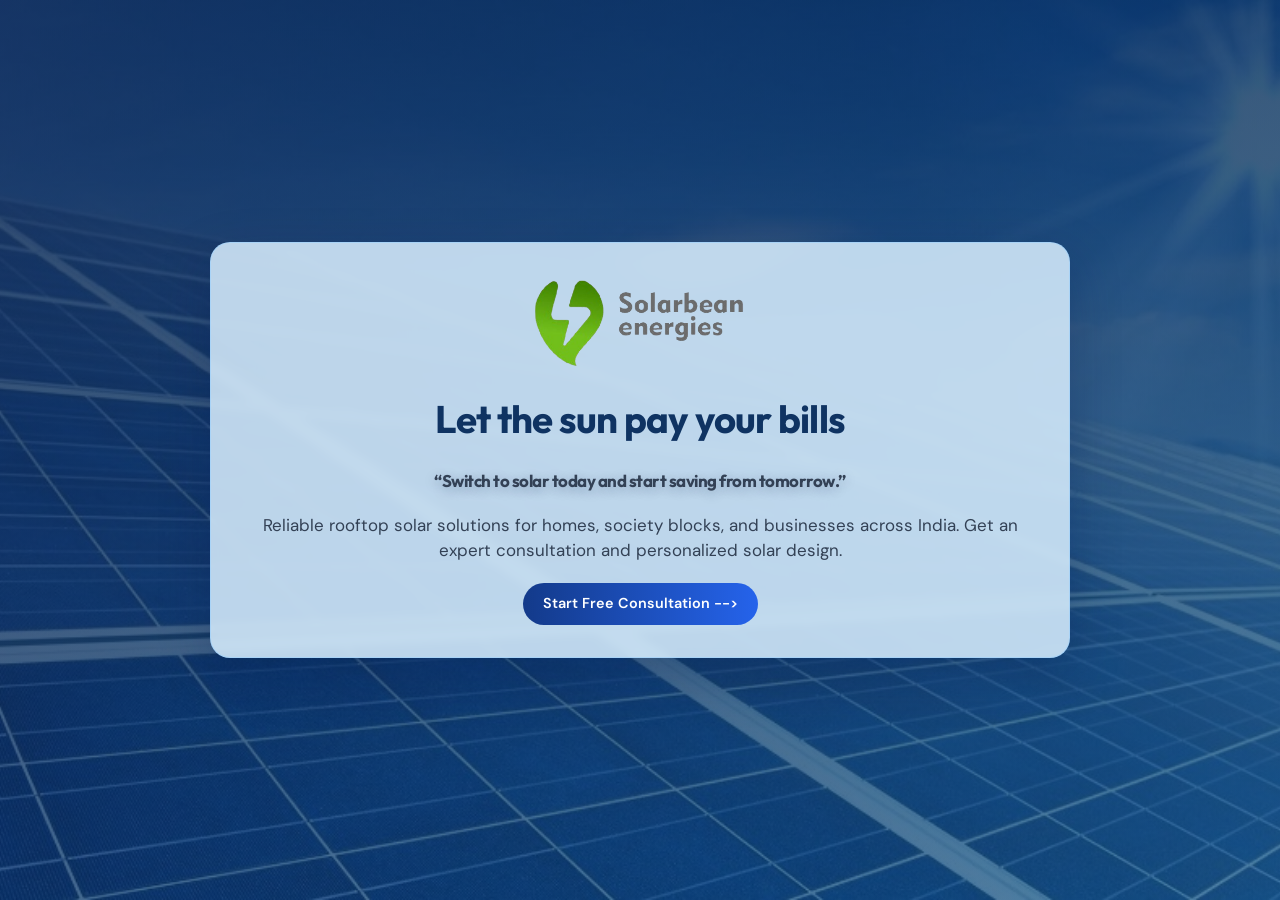
<file: splash.html>
<!DOCTYPE html>
<html lang="en">
<head>
  <meta charset="UTF-8" />
  <meta name="viewport" content="width=device-width, initial-scale=1.0" />
  <title>Solarbean Energies | Welcome</title>
  <link rel="stylesheet" href="styles.css" />
  <style>
    body, html { margin:0; padding:0; height:100%; }
    .splash-page {
      position: relative;
      min-height: 100vh;
      display: grid;
      place-items: center;
      overflow: hidden;
      text-align: center;
      background: linear-gradient(135deg, rgba(14,30,82,0.64), rgba(3,105,161,0.5)), url('solar1.jpg') center / cover no-repeat;
    }
    .splash-page::before {
      content: '';
      position: absolute;
      inset: 0;
      background: linear-gradient(180deg, rgba(6,37,76,0.56), rgba(8,52,100,0.4));
      z-index: 0;
    }
    .splash-content {
      position: relative;
      z-index: 1;
      width: min(860px, 90%);
      padding: 2.25rem 2.25rem 2rem;
      background: rgba(217, 239, 255, 0.86);
      border-radius: 20px;
      border: 1px solid rgba(167, 211, 249, 0.9);
      box-shadow: 0 18px 50px rgba(2, 23, 75, 0.25);
      backdrop-filter: blur(4px);
    }
    .splash-content h1 {
      margin:0 0 0.85rem;
      font-family: var(--font-head);
      color: #0f3362;
      font-size: clamp(1.8rem, 3vw, 2.55rem);
      letter-spacing: -0.02em;
    }
    .splash-content p {
      color: #334155;
      margin-bottom: 1.2rem;
      font-size: 1.06rem;
      line-height: 1.5;
    }
    .splash-quote {
      margin: 1.1rem 0 1.35rem;
      font-size: min(2rem, 6vw);
      font-weight: 700;
      color: #0f3f81;
      text-shadow: 0 3px 12px rgba(17, 35, 75, 0.28);
    }
    .splash-content .btn { margin: 0 0.35rem; }
    .auth-modal-backdrop { position: fixed; inset:0; background: rgba(0,0,0,0.35); display:none; align-items:center; justify-content:center; z-index:1200; }
    .auth-modal-backdrop.active { display:flex; }
    .auth-modal { width:min(420px,92%); background: linear-gradient(180deg, #eff6ff, #ffffff); border-radius:14px; box-shadow: 0 15px 40px rgba(8,35,96,0.35); padding:1.4rem; position:relative; border: 1px solid rgba(37,99,235,0.4); }
    .auth-modal h2 { margin: 0 0 0.4rem; color: #0e3f88; font-size: 1.28rem; }
    .auth-modal p { margin:0 0 1rem; color:#334155; line-height:1.5; }
    .auth-modal a { display:inline-block; margin:0.3rem 0.3rem; padding:0.52rem 1rem; border-radius:999px; text-decoration:none; font-weight:700; letter-spacing:0.01em; }
    .auth-modal a.btn-primary { background: linear-gradient(90deg,#0f3ed7,#2563eb); color:#fff; border: none; }
    .auth-modal a.btn-outline { border:2px solid #0f3ed7; color:#0f3ed7; background: rgba(234,242,255,0.9); }
    .auth-modal a.btn-outline:hover { background: rgba(212,233,253,0.95); }
    .auth-modal .close-btn { position:absolute; top:0.45rem; right:0.55rem; border:none; background:transparent; font-size:1.25rem; color:#475569; cursor:pointer; }
  </style>
</head>
<body class="splash-page">
  <div class="splash-content">
    <img src="logo.jpeg" alt="Solarbean Energies" style="max-height:88px;margin-bottom:0.9rem;" />
    <h1>Let the sun pay your bills</h1>
    <p class="splash-quote">“Switch to solar today and start saving from tomorrow.”</p>
    <p>Reliable rooftop solar solutions for homes, society blocks, and businesses across India. Get an expert consultation and personalized solar design.</p>
    <a href="index.html" class="btn btn-primary">Start Free Consultation --></a>
  </div>

  <script>
    document.addEventListener('DOMContentLoaded', function() {
      var redirectBtn = document.querySelector('.splash-content .btn-primary');
      if (redirectBtn) {
        redirectBtn.addEventListener('click', function(e) {
          e.preventDefault();
          window.location.href = 'index.html?type=residential';
        });
      }
    });
  </script>
</body>
</html>
</file>
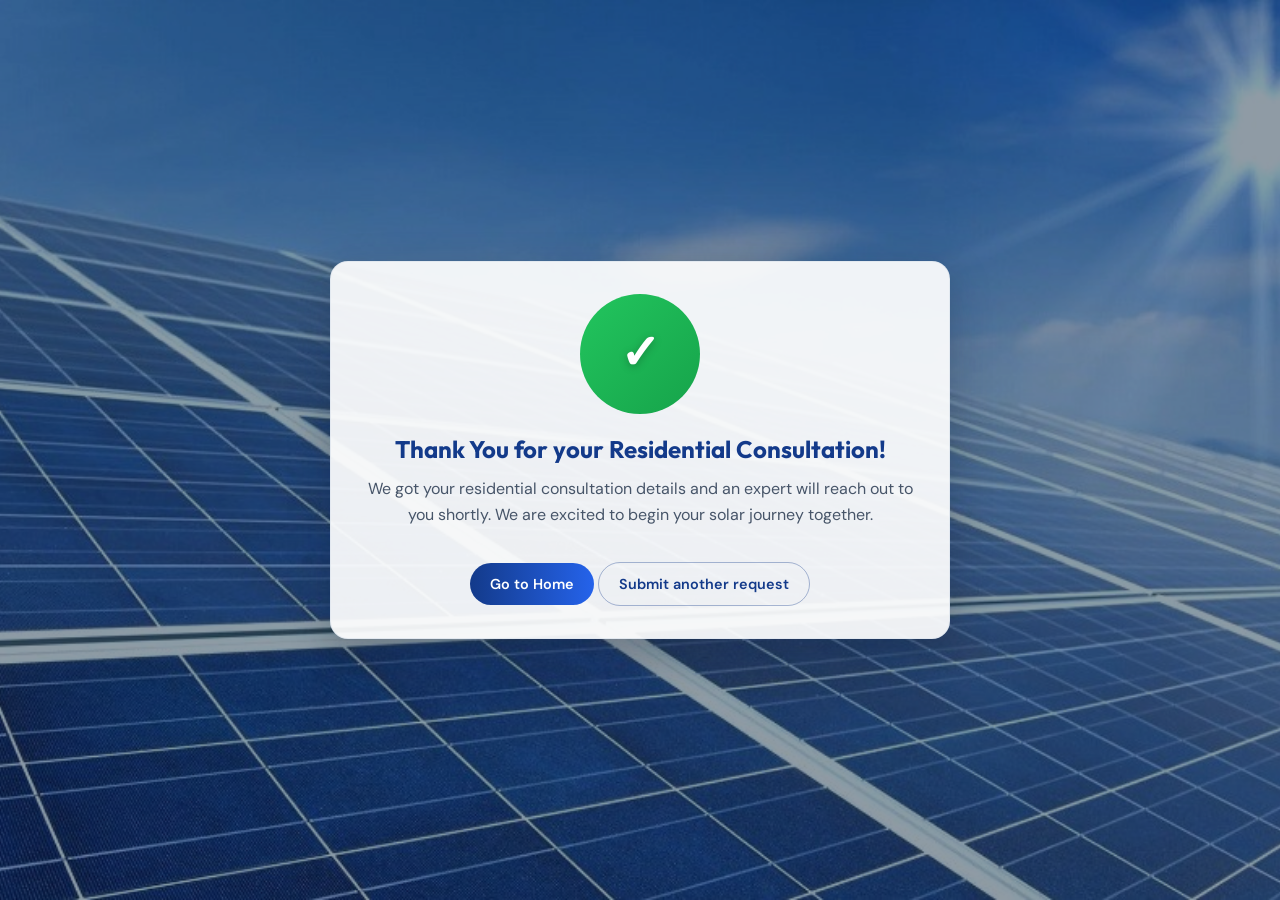
<file: thankyou.html>
<!DOCTYPE html>
<html lang="en">
<head>
  <meta charset="UTF-8" />
  <meta name="viewport" content="width=device-width, initial-scale=1.0" />
  <title>Thank You | Solarbean Energies</title>
  <link rel="stylesheet" href="styles.css" />
  <style>
    .thankyou-page {
      min-height: 100vh;
      display: flex;
      flex-direction: column;
      align-items: center;
      justify-content: center;
      text-align: center;
      padding: 2rem;
      background: url('solar1.jpg') center/cover fixed no-repeat;
      position: relative;
    }
    .thankyou-page::before {
      content: '';
      position: absolute;
      inset: 0;
      background: rgba(8, 34, 57, 0.45);
      z-index: 0;
    }
    .thankyou-card {
      position: relative;
      z-index: 1;
      max-width: 620px;
      border-radius: var(--radius-lg);
      background: rgba(255, 255, 255, 0.92);
      padding: 2rem;
      border: 1px solid rgba(226, 232, 240, 0.9);
      box-shadow: 0 14px 40px rgba(15, 23, 42, 0.25);
    }
    .thankyou-animation {
      width: 120px;
      height: 120px;
      margin: 0 auto 1rem;
      border-radius: 50%;
      background: linear-gradient(135deg, #22c55e, #16a34a);
      display: flex;
      align-items: center;
      justify-content: center;
      animation: heartbeat 1.2s infinite alternate;
      box-shadow: 0 0 0 rgba(34, 197, 94, 0.5);
    }
    .thankyou-animation::after {
      content: '✓';
      font-size: 3rem;
      color: #fff;
      font-weight: 700;
      text-shadow: 0 2px 8px rgba(0,0,0,0.25);
    }
    @keyframes heartbeat {
      from { transform: scale(1); box-shadow: 0 0 0 rgba(34, 197, 94, 0.6); }
      to { transform: scale(1.12); box-shadow: 0 0 24px rgba(34, 197, 94, 0.35); }
    }
    .thankyou-title {
      margin: 1rem 0 0.5rem;
      font-family: var(--font-head);
      color: var(--primary);
      font-size: 1.5rem;
    }
    .thankyou-message {
      color: var(--text-muted);
      margin-bottom: 1.25rem;
      font-size: 1rem;
    }
  </style>
</head>
<body class="thankyou-page">
  <div class="thankyou-card">
    <div class="thankyou-animation"></div>
    <h1 class="thankyou-title">Thank You for the details!</h1>
    <p class="thankyou-message">We got your details and an expert will reach out to you shortly. We are excited to begin your solar journey together.</p>
    <a href="index.html" class="btn btn-primary" style="margin-top: 1rem;">Go to Home</a>
    <a href="index.html#consultation" class="btn btn-outline" style="margin-top: 0.75rem; display: inline-block;">Submit another request</a>
  </div>

  <script>
    document.addEventListener('DOMContentLoaded', function () {
      var params = new URLSearchParams(window.location.search);
      var type = params.get('type');
      var typeLabelMap = {
        residential: 'Residential Consultation',
        housing: 'Housing Society Consultation',
        commercial: 'Commercial Consultation'
      };
      if (!type || !typeLabelMap[type]) {
        type = 'residential';
      }

      var heading = document.querySelector('.thankyou-title');
      var message = document.querySelector('.thankyou-message');
      if (heading) {
        heading.textContent = 'Thank You for your ' + typeLabelMap[type] + '!';
      }
      if (message) {
        message.textContent = 'We got your ' + typeLabelMap[type].toLowerCase() + ' details and an expert will reach out to you shortly. We are excited to begin your solar journey together.';
      }

      // Optional: keep type as ref in the return link
      var repeatLink = document.querySelector('.btn.btn-outline');
      if (repeatLink) {
        repeatLink.href = 'index.html#consultation';
      }
    });
  </script>
</body>
</html>
</file>
<file: styles.css>
/* Solarbean Energies – Clean blue UI (SolarSquare-like layout, original branding) */
@import url('https://fonts.googleapis.com/css2?family=Outfit:wght@400;500;600;700&family=DM+Sans:ital,wght@0,400;0,500;0,600;0,700;1,400&display=swap');

:root {
  --primary: #133a8a;
  --primary-hover: #0f2f72;
  --accent: #16a34a;
  --accent-light: #22c55e;
  --tab-active: #e7efff;
  --tab-bg: #f2f6ff;
  --text: #0f172a;
  --text-muted: #475569;
  --border: #e2e8f0;
  --surface: #ffffff;
  --bg-page: #f8fafc;
  --shadow: 0 2px 10px rgba(2, 8, 23, 0.06);
  --shadow-lg: 0 16px 40px rgba(2, 8, 23, 0.12);
  --radius: 14px;
  --radius-lg: 18px;
  --font-head: 'Outfit', sans-serif;
  --font-body: 'DM Sans', sans-serif;
}

* {
  box-sizing: border-box;
  margin: 0;
  padding: 0;
}

body {
  font-family: var(--font-body);
  color: var(--text);
  background: var(--bg-page);
  line-height: 1.6;
  min-height: 100vh;
}

/* Splash screen */
.splash {
  position: fixed;
  inset: 0;
  z-index: 500;
  display: flex;
  align-items: center;
  justify-content: center;
  overflow: hidden;
  background: radial-gradient(circle at top right, rgba(255,255,255,0.25), rgba(0,0,0,0.72));
  color: #f9fafb;
}

.splash-inner {
  position: relative;
  z-index: 2;
  text-align: center;
  padding: 2rem;
}

.splash-logo {
  height: 120px;
  width: auto;
  margin: 0 auto 1rem;
  display: block;
}

.splash-quote {
  font-family: var(--font-head);
  font-size: clamp(2.2rem, 5vw, 3.25rem);
  font-weight: 700;
  letter-spacing: -0.03em;
  margin-bottom: 0.75rem;
}

.splash-quote span {
  color: #facc15;
}

.splash-sub {
  max-width: 520px;
  margin: 0 auto 1.75rem;
  color: #e5e7eb;
  font-size: 1.08rem;
}

.splash-cta {
  padding-inline: 1.8rem;
  padding-block: 0.85rem;
  border-radius: 999px;
  font-size: 0.95rem;
  box-shadow: var(--shadow-lg);
}

.splash-bg {
  position: absolute;
  inset: 0;
  z-index: 1;
  overflow: hidden;
}

.splash-slide {
  position: absolute;
  inset: -10%;
  background-position: center;
  background-size: cover;
  opacity: 1;
  animation: splashZoom 6s linear infinite;
}

.splash-slide--1 {
  background-image: url("solar1.jpg");
}

@keyframes splashZoom {
  0% { transform: scale(1.05); }
  100% { transform: scale(1.14); }
}

.splash.splash-hidden {
  opacity: 0;
  pointer-events: none;
  transition: opacity 0.5s ease;
}

/* Header – transparent over hero on home, solid elsewhere */
.site-header {
  display: flex;
  align-items: center;
  justify-content: space-between;
  padding: 0.875rem 2rem;
  background: var(--surface);
  border-bottom: 1px solid var(--border);
  position: sticky;
  top: 0;
  z-index: 100;
  box-shadow: 0 1px 0 rgba(15, 23, 42, 0.08);
}

.site-header .header-logo {
  height: 56px;
  width: auto;
  display: block;
}

.logo-link {
  display: inline-flex;
  align-items: center;
}

.nav-menu {
  display: flex;
  align-items: center;
  gap: 1.75rem;
  list-style: none;
}

.nav-menu a {
  color: var(--text);
  text-decoration: none;
  font-weight: 500;
  font-size: 0.95rem;
  font-family: var(--font-body);
}

.nav-menu a:hover {
  color: var(--primary);
}

/* Shared nav link style for buttons/anchors */
.nav-link {
  color: var(--text);
  text-decoration: none;
  font-weight: 500;
  font-size: 0.95rem;
  font-family: var(--font-body);
}

.nav-link:hover {
  color: var(--primary);
}

.header-actions {
  display: flex;
  align-items: center;
  gap: 0.75rem;
}

.logout-btn {
  border-radius: 999px;
  border: 1px solid #0f3f84;
  background: #ffffff;
  color: #0f3f84;
  font-weight: 600;
  padding: 0.55rem 0.9rem;
  transition: background 0.2s ease, transform 0.15s ease;
  cursor: pointer;
}

.logout-btn:hover {
  background: #e7f0ff;
  transform: translateY(-1px);
}

.message-box {
  padding: 0.7rem 0.85rem;
  border-radius: 10px;
  border: 1px solid transparent;
  font-weight: 500;
  margin-bottom: 1rem;
  display: block;
  min-height: 2.1rem;
}

.message-success {
  color: #065f46;
  background: #d1fae5;
  border-color: #10b981;
}

.message-error {
  color: #991b1b;
  background: #fee2e2;
  border-color: #fca5a5;
}

/* Nav dropdowns */
.nav-item {
  position: relative;
}

.nav-item-dropdown > .nav-dropdown-toggle {
  background: transparent;
  border: none;
  cursor: pointer;
  padding: 0;
}

.nav-dropdown {
  position: absolute;
  top: 140%;
  left: 0;
  min-width: 200px;
  background: var(--surface);
  border-radius: 12px;
  box-shadow: var(--shadow-lg);
  border: 1px solid var(--border);
  padding: 0.5rem 0;
  display: none;
  z-index: 200;
}

.nav-dropdown li {
  list-style: none;
}

.nav-dropdown a {
  display: block;
  padding: 0.5rem 0.9rem;
  font-size: 0.9rem;
  color: var(--text-muted);
}

.nav-dropdown a:hover {
  background: var(--tab-bg);
  color: var(--primary);
}

.nav-item-dropdown:hover .nav-dropdown,
.nav-item-dropdown.nav-open .nav-dropdown {
  display: block;
}

/* Disable navbar clicks except auth */
.nav-disabled {
  pointer-events: none;
  opacity: 0.65;
}

.btn {
  display: inline-flex;
  align-items: center;
  justify-content: center;
  gap: 0.5rem;
  padding: 0.6rem 1.25rem;
  font-size: 0.9rem;
  font-weight: 600;
  border-radius: 999px;
  border: none;
  cursor: pointer;
  text-decoration: none;
  font-family: var(--font-body);
  transition: background 0.2s, color 0.2s, transform 0.15s;
}

.btn-outline {
  background: transparent;
  color: var(--primary);
  border: 1.5px solid rgba(19, 58, 138, 0.35);
}

.btn-outline:hover {
  background: var(--tab-active);
  color: var(--primary);
}

.btn-primary {
  background: linear-gradient(90deg, var(--primary), #2563eb);
  color: var(--surface);
}

.btn-primary:hover {
  background: linear-gradient(90deg, var(--primary-hover), #1d4ed8);
  color: var(--surface);
}

.solution-card img,
.solution-card .solution-image {
  width: 100%;
  height: 160px;
  object-fit: cover;
  border-radius: 12px;
  margin-bottom: 0.85rem;
}

.click-card {
  cursor: pointer;
  transition: transform 0.25s ease, box-shadow 0.25s ease;
}

.click-card:hover {
  transform: translateY(-4px);
  box-shadow: 0 16px 30px rgba(15, 23, 42, 0.2);
}

.about-us {
  background: rgba(3, 30, 63, 0.7);
  backdrop-filter: blur(8px);
  color: #fefefe;
}

.about-us h2,
.about-us p,
.about-us .contact-grid strong,
.about-us .contact-grid p,
.about-us .contact-grid a {
  color: #fff;
}

.about-us .contact-grid div {
  background: rgba(255,255,255,0.08);
  border: 1px solid rgba(255,255,255,0.25);
}

/* Hero – own copy and layout */
.hero {
  background: url('solar1.jpg') center/cover no-repeat;
  position: relative;
  padding: 4rem 2rem 5rem;
  text-align: center;
  border-bottom: 1px solid var(--border);
  color: #ffffff;
}

.index-page {
  min-height: 100vh;
  background: linear-gradient(180deg, rgba(248, 250, 252, 1), rgba(240, 246, 252, 1));
  color: #0f172a;
}

.index-page .hero {
  background: url('solar1.jpg') center/cover no-repeat;
}

.consultation-page {
  min-height: 100vh;
  background: url('solar1.jpg') center/cover no-repeat;
  background-attachment: fixed;
  color: #ffffff;
}

.consultation-page::before {
  content: '';
  position: fixed;
  inset: 0;
  background: rgba(7, 26, 57, 0.63);
  z-index: 1;
}

.consultation-page * {
  position: relative;
  z-index: 2;
}


.index-page .hero::before {
  content: '';
  position: absolute;
  inset: 0;
  background: linear-gradient(135deg, rgba(13, 39, 83, 0.45), rgba(13, 40, 94, 0.45));
  z-index: 0;
}

.about-us {
  background: linear-gradient(135deg, #0d3c80, #052661);
  padding: 2.4rem 1.5rem;
  color: #ffffff !important;
  border: 1px solid rgba(255,255,255,0.35);
  box-shadow: 0 18px 40px rgba(0, 0, 0, 0.33);
}

.about-us-wrapper {
  max-width: 1100px;
  margin: 0 auto;
  text-align: center;
}

.about-header {
  display: flex;
  align-items: center;
  justify-content: center;
  gap: 1rem;
  margin-bottom: 1rem;
  flex-wrap: wrap;
}

.about-logo {
  width: 90px;
  height: auto;
  border-radius: 12px;
  border: 1px solid rgba(255, 255, 255, 0.36);
  background: rgba(255, 255, 255, 0.12);
  padding: 0.2rem;
}

.contact-card {
  background: rgba(0, 42, 95, 0.96);
  border: 1px solid rgba(255, 255, 255, 0.22);
  border-radius: 14px;
  padding: 0.95rem 0.95rem;
  width: 100%;
  max-width: 320px;
}

.contact-grid {
  display: grid;
  grid-template-columns: repeat(auto-fit, minmax(230px, 1fr));
  gap: 0.95rem;
  justify-items: center;
}

.about-us h2,
.about-us p,
.about-us .contact-grid strong,
.about-us .contact-grid p,
.about-us .contact-grid a {
  color: #ffffff;
}

.contact-grid a {
  color: #a7d4ff;
}

.contact-grid a:hover {
  text-decoration: underline;
}


.about-us-wrapper h2 {
  font-family: var(--font-head);
  font-size: 1.8rem;
  margin-bottom: 0.6rem;
  color: var(--primary);
}

.about-us-wrapper p {
  color: var(--text-muted);
  max-width: 760px;
  margin: 0 auto 1.2rem;
}

.contact-grid {
  display: grid;
  grid-template-columns: repeat(auto-fit, minmax(180px, 1fr));
  gap: 1rem;
  justify-items: center;
}

.contact-grid div {
  background: #ffffff;
  border: 1px solid rgba(226,232,240,0.95);
  border-radius: var(--radius);
  padding: 0.8rem 0.9rem;
  width: 100%;
}

.contact-grid strong {
  display: block;
  margin-bottom: 0.4rem;
  color: var(--primary);
}

.contact-grid a {
  color: var(--primary);
  text-decoration: none;
}

.contact-grid a:hover {
  text-decoration: underline;
}

.hero::before {
  content: '';
  position: absolute;
  inset: 0;
  background: linear-gradient(135deg, rgba(13, 39, 83, 0.6), rgba(13, 40, 94, 0.53));
  z-index: 0;
}
.hero * { position: relative; z-index: 1; }

.hero-tag {
  font-family: var(--font-head);
  font-size: clamp(1.5rem, 4vw, 2.7rem);
  font-weight: 700;
  color: #ffffff;
  margin-bottom: 0.65rem;
  letter-spacing: -0.02em;
}

.hero-tag .hero-accent {
  color: var(--primary);
}

.hero-content {
  max-width: 900px;
  margin: 0 auto;
  position: relative;
  z-index: 1;
}

.hero-image {
  margin-top: 1.2rem;
  width: min(840px, 96%);
  height: auto;
  border-radius: 18px;
  box-shadow: 0 20px 36px rgba(0, 0, 0, 0.35);
  display: block;
  margin-left: auto;
  margin-right: auto;
  border: 2px solid rgba(255,255,255,0.55);
}

@media (max-width: 760px) {
  .hero-image {
    width: min(420px, 100%);
  }
}
.hero-sub {
  font-size: 1.05rem;
  color: #e2e8f0;
  max-width: 540px;
  margin: 0 auto;
  line-height: 1.5;
}

/* Consultation section – form LEFT, visual RIGHT (reversed from reference) */
.consultation-section {
  max-width: 1100px;
  margin: 0 auto;
  padding: 2.5rem 2rem;
}

.index-page .consultation-section {
  background: rgba(182, 210, 250, 0.35);
  border: 1px solid rgba(138, 176, 236, 0.45);
  border-radius: 16px;
  box-shadow: 0 12px 25px rgba(28, 96, 186, 0.12);
}

.section-label {
  font-family: var(--font-head);
  font-size: 0.85rem;
  font-weight: 600;
  text-transform: uppercase;
  letter-spacing: 0.06em;
  color: var(--accent);
  margin-bottom: 0.5rem;
}

.consultation-heading {
  font-family: var(--font-head);
  margin-bottom: 0.5rem;
  font-size: 1.65rem;
  font-weight: 700;
  color: var(--text);
  letter-spacing: -0.02em;
}

.consultation-heading .highlight {
  color: var(--primary);
}

.consultation-sub {
  color: var(--text-muted);
  margin-bottom: 1.75rem;
  font-size: 0.98rem;
}



.consultation-card {
  display: grid;
  grid-template-columns: 1fr 1fr;
  gap: 0;
  background: var(--surface);
  border-radius: var(--radius-lg);
  box-shadow: var(--shadow-lg);
  overflow: hidden;
  border: 1px solid var(--border);
}

@media (max-width: 900px) {
  .consultation-card {
    grid-template-columns: 1fr;
  }
  .consultation-card .consultation-form-wrap {
    order: 1;
  }
  .consultation-card .consultation-visual {
    order: 2;
  }
}

/* Form on LEFT */
.consultation-form-wrap {
  padding: 1.75rem;
  display: flex;
  flex-direction: column;
  order: 1;
}

/* Pill-style tabs (not underline) */
.form-tabs {
  display: flex;
  gap: 0.35rem;
  margin-bottom: 1.5rem;
  padding: 4px;
  background: var(--tab-bg);
  border-radius: 12px;
}

.form-tab {
  flex: 1;
  padding: 0.65rem 0.75rem;
  font-size: 0.9rem;
  font-weight: 500;
  background: transparent;
  border: none;
  color: var(--text-muted);
  cursor: pointer;
  border-radius: 8px;
  font-family: var(--font-body);
  transition: background 0.2s, color 0.2s;
}

.form-tab:hover {
  color: var(--text);
  background: rgba(255,255,255,0.7);
}

.form-tab.active {
  color: var(--primary);
  background: var(--surface);
  box-shadow: var(--shadow);
}

/* Form panels */
.form-panel {
  display: none;
  flex-direction: column;
  gap: 1rem;
}

.form-panel.active {
  display: flex;
}

.form-group {
  display: flex;
  flex-direction: column;
  gap: 0.35rem;
}

.form-group label {
  font-size: 0.88rem;
  font-weight: 500;
  color: var(--text);
}

.form-group input[type="text"],
.form-group input[type="tel"],
.form-group input[type="email"],
.form-group input[type="password"],
.form-group select {
  padding: 0.65rem 0.85rem;
  border: 1px solid var(--border);
  border-radius: 10px;
  font-size: 0.95rem;
  font-family: var(--font-body);
  background: var(--surface);
}

.form-group input:focus,
.form-group select:focus {
  outline: none;
  border-color: var(--primary);
  box-shadow: 0 0 0 3px rgba(13, 92, 61, 0.15);
}

/* Bill options – pill chips */
.bill-options {
  display: flex;
  flex-wrap: wrap;
  gap: 0.5rem;
}

.bill-options label {
  display: inline-flex;
  align-items: center;
  padding: 0.5rem 0.75rem;
  border: 1px solid var(--border);
  border-radius: 10px;
  font-weight: 400;
  cursor: pointer;
  font-size: 0.88rem;
  background: var(--bg-page);
  transition: border-color 0.2s, background 0.2s;
}

.bill-options input {
  margin-right: 0.5rem;
}

.bill-options label:has(input:checked) {
  border-color: var(--primary);
  background: var(--tab-active);
  color: var(--primary);
}

.designation-options {
  display: flex;
  flex-wrap: wrap;
  gap: 0.5rem;
}

.designation-options label {
  display: inline-flex;
  align-items: center;
  padding: 0.5rem 0.75rem;
  border: 1px solid var(--border);
  border-radius: 10px;
  font-weight: 400;
  cursor: pointer;
  font-size: 0.88rem;
  background: var(--bg-page);
}

.designation-options label:has(input:checked) {
  border-color: var(--primary);
  background: var(--tab-active);
}

.form-group.checkbox-group {
  flex-direction: row;
  align-items: flex-start;
}

.form-group.checkbox-group input {
  margin-top: 0.25rem;
}

.form-group.checkbox-group label {
  font-weight: 400;
}

.form-group a {
  color: var(--primary);
  text-decoration: none;
}

.form-group a:hover {
  text-decoration: underline;
}

.submit-wrap {
  margin-top: 0.5rem;
}

.submit-wrap .btn {
  width: 100%;
  padding: 0.8rem 1.5rem;
  border-radius: 10px;
}

/* Visual on RIGHT */
.consultation-visual {
  min-height: 380px;
  background: linear-gradient(160deg, #d4eadf 0%, #e8f2ec 50%, #f5ebe0 100%);
  display: flex;
  align-items: center;
  justify-content: center;
  padding: 2rem;
  order: 2;
}

.consultation-visual img {
  max-width: 100%;
  max-height: 320px;
  object-fit: contain;
  border-radius: var(--radius);
}

/* Our solutions cards */
.solutions-section {
  max-width: 1100px;
  margin: 0 auto;
  padding: 1rem 2rem 3rem;
}

.solutions-heading {
  font-family: var(--font-head);
  font-size: 1.5rem;
  margin-bottom: 0.5rem;
  letter-spacing: -0.02em;
}

.solutions-sub {
  color: var(--text-muted);
  margin-bottom: 1.5rem;
  font-size: 0.95rem;
}

.solutions-grid {
  display: grid;
  grid-template-columns: repeat(auto-fit, minmax(260px, 320px));
  justify-content: center;
  gap: 1.25rem;
  width: 100%;
  margin: 0 auto;
}
.solution-card {
  background: var(--surface);
  border-radius: var(--radius-lg);
  padding: 1rem 1.25rem;
  border: 1px solid rgba(17, 90, 152, 0.15);
  box-shadow: 0 8px 18px rgba(8, 30, 70, 0.12);
  cursor: pointer;
  transition: transform 0.2s ease, box-shadow 0.2s ease, border-color 0.2s ease;
  min-height: 320px;
  max-width: 300px;
  width: 100%;
  display: flex;
  flex-direction: column;
  justify-content: flex-start;
  color: var(--text);
}
.solution-card .solution-image {
  height: 160px;
  margin-bottom: 0.9rem;
  border-radius: 10px;
  box-shadow: inset 0 0 0 1px rgba(17, 90, 152, 0.1);
}

.solution-card h3 { font-size: 1.18rem; }
.solution-card p { font-size: 0.95rem; }


.solution-image {
  width: 100%;
  height: 170px;
  object-fit: cover;
  border-radius: 12px;
  margin-bottom: 0.8rem;
}
.solution-card:hover {
  transform: translateY(-4px);
  box-shadow: var(--shadow-lg);
  border-color: var(--primary);
}

.solution-card h3 {
  font-family: var(--font-head);
  font-size: 1.05rem;
  margin-bottom: 0.35rem;
  color: #0f172a;
}

.solution-card p {
  font-size: 0.9rem;
  color: #1e293b;
}

/* Ensure visible solution card text in index and solar sections */
.solutions-grid .solution-card h3,
.consultation-section .solution-card h3,
.solutions-section .solution-card h3 {
  color: #0f172a;
}

.solutions-grid .solution-card p,
.consultation-section .solution-card p,
.solutions-section .solution-card p {
  color: #334155;
}

.solutions-grid .solution-card .solution-pill,
.consultation-section .solution-card .solution-pill,
.solutions-section .solution-card .solution-pill {
  color: #0f172a;
  background: rgba(56, 189, 248, 0.15);
  border: 1px solid rgba(56, 189, 248, 0.3);
}

/* Improve About Us text contrast */
.about-us h2,
.about-us p,
.about-us strong,
.about-us .about-header p,
.about-us .contact-card p,
.about-us .contact-card a {
  color: #0f172a;
}

.about-us .about-header,
.about-us .contact-card {
  background: rgba(227, 242, 253, 0.95);
  border: 1px solid rgba(148, 163, 184, 0.4);
  box-shadow: 0 6px 12px rgba(15, 23, 42, 0.08);
}

.about-us .contact-card a {
  text-decoration: none;
  font-weight: 600;
}



.solution-pill {
  display: inline-flex;
  align-items: center;
  padding: 0.2rem 0.6rem;
  border-radius: 999px;
  background: rgba(255, 255, 255, 0.18);
  color: #ffffff;
  font-size: 0.75rem;
  font-weight: 600;
  margin-bottom: 0.5rem;
}


.solution-pill {
  display: inline-flex;
  align-items: center;
  padding: 0.2rem 0.6rem;
  border-radius: 999px;
  background: var(--tab-bg);
  color: var(--primary);
  font-size: 0.75rem;
  font-weight: 600;
  margin-bottom: 0.5rem;
}

/* Calculator stacked layout: form above cards */
.calculator-layout {
  display: grid;
  grid-template-columns: 1fr;
  gap: 1.5rem;
}

.calculator-results-card,
.calculator-form-card {
  background: var(--surface);
  border: 1px solid rgba(17, 90, 152, 0.15);
  border-radius: var(--radius-lg);
  box-shadow: 0 10px 16px rgba(8, 26, 50, 0.08);
  padding: 1rem;
}

.calculator-results-card {
  min-height: auto;
}

.calculator-form-card {
  min-height: auto;
}

.calculator-form-wrap {
  padding: 0;
  margin: 0;
  display: flex;
  flex-direction: column;
  gap: 1rem;
}

.calculator-layout .solutions-grid {
  display: grid;
  grid-template-columns: repeat(4, minmax(0, 1fr));
  gap: 1rem;
}

@media (max-width: 1100px) {
  .calculator-layout .solutions-grid {
    grid-template-columns: repeat(2, minmax(0, 1fr));
  }
}

@media (max-width: 700px) {
  .calculator-layout .solutions-grid {
    grid-template-columns: 1fr;
  }
}


/* Reduce calculator result cards to match the right-side form sizing better */
.calculator-layout .solution-card {
  min-height: 220px;
  padding: 1rem;
  background: var(--surface);
  color: var(--text);
  border: 1px solid rgba(17, 90, 152, 0.12);
  box-shadow: 0 7px 14px rgba(20, 70, 130, 0.09);
}
.calculator-layout .solution-card:hover {
  transform: none;
  box-shadow: 0 7px 14px rgba(20, 70, 130, 0.12);
}
.calculator-layout .solution-card .solution-pill {
  margin-bottom: 0.45rem;
  background: var(--tab-bg);
  color: var(--primary);
}
.calculator-layout .solution-card h3 {
  font-size: 1rem;
  margin-bottom: 0.35rem;
  color: var(--text);
}
.calculator-layout .solution-card p {
  color: var(--text-muted);
}
.calculator-layout .solution-card .solution-pill {
  color: var(--primary);
}

@media (max-width: 900px) {
  .calculator-layout {
    grid-template-columns: 1fr;
  }
  .calculator-layout .calculator-results {
    padding: 1.5rem 0 0 0;
  }
}

/* Auth pages */
.auth-page {
  min-height: 100vh;
  display: flex;
  flex-direction: column;
  background: linear-gradient(180deg, rgba(2, 32, 67, 0.68), rgba(17, 46, 82, 0.68)), url('solar1.jpg') center/cover no-repeat;
  color: #ffffff;
}

.calculator-page {
  min-height: 100vh;
  background: linear-gradient(180deg, rgba(7, 32, 65, 0.40), rgba(7, 32, 65, 0.40)), url('solar1.jpg') center/cover no-repeat;
  color: #ffffff;
}

.calculator-page .consultation-card {
  background: rgba(255,255,255,0.88);
  border-color: rgba(226,232,240,0.8);
}

.auth-page .site-header {
  background: rgba(255, 255, 255, 0.12);
  backdrop-filter: blur(12px);
  border-bottom: 1px solid rgba(255, 255, 255, 0.22);
}

.auth-page .auth-card {
  background: rgba(255, 255, 255, 0.9);
  color: var(--text);
}

.auth-page .auth-card h1,
.auth-page .auth-card .sub,
.auth-page .auth-card label,
.auth-page .auth-card p {
  color: #0f172a;
}

.auth-main {
  flex: 1;
  display: flex;
  align-items: center;
  justify-content: center;
  padding: 2rem;
}

.auth-card {
  width: 100%;
  max-width: 400px;
  padding: 2rem;
  border-radius: var(--radius-lg);
  box-shadow: var(--shadow-lg);
  border: 1px solid var(--border);
  background: var(--surface);
}

.auth-card h1 {
  font-family: var(--font-head);
  font-size: 1.5rem;
  margin-bottom: 0.5rem;
  color: var(--text);
}

/* Responsive enhancements */
@media (max-width: 1200px) {
  .solutions-grid {
    grid-template-columns: repeat(auto-fill, minmax(260px, 1fr));
  }
  .hero {
    padding: 3.2rem 1.5rem 4rem;
  }
  .site-header {
    flex-wrap: wrap;
    justify-content: center;
    gap: 0.6rem;
    padding: 0.75rem 1rem;
  }
  .nav-menu {
    flex-wrap: wrap;
    gap: 0.6rem;
    justify-content: center;
  }
  .header-actions {
    width: 100%;
    justify-content: center;
    order: 3;
  }
}

@media (max-width: 760px) {
  .solutions-grid {
    grid-template-columns: 1fr;
    gap: 0.9rem;
  }
  .consultation-section {
    padding: 1.45rem 1rem;
  }
  .consultation-card {
    grid-template-columns: 1fr;
  }
  .hero {
    padding: 2.5rem 1rem 3rem;
  }
  .hero-tag {
    font-size: clamp(1.7rem, 7vw, 2.2rem);
  }
  .hero-sub {
    max-width: 100%;
    font-size: 1rem;
  }
  .header-logo {
    height: 46px;
  }
  .floating-cta {
    right: 0.8rem;
    bottom: 1.1rem;
    padding: 0.7rem 1rem;
  }
  .btn {
    font-size: 0.85rem;
    padding: 0.56rem 1rem;
  }
}

.auth-card .sub {
  color: var(--text-muted);
  margin-bottom: 1.5rem;
  font-size: 0.95rem;
}

.auth-card .form-group {
  margin-bottom: 1rem;
}

.auth-card .btn-primary {
  width: 100%;
  padding: 0.75rem;
  margin-top: 0.5rem;
  border-radius: 10px;
}

.auth-card .footer-link {
  text-align: center;
  margin-top: 1.25rem;
  font-size: 0.95rem;
  color: var(--text-muted);
}

.auth-card .footer-link a {
  color: var(--primary);
  text-decoration: none;
  font-weight: 500;
}

.auth-card .footer-link a:hover {
  text-decoration: underline;
}

/* Dashboard */
.dashboard-hero {
  max-width: 1100px;
  margin: 1rem auto 0;
  padding: 1rem 2rem 2rem;
  border-radius: var(--radius-lg);
  background: linear-gradient(150deg, #eaf9f4, #e2effe);
  border: 1px solid var(--border);
  box-shadow: var(--shadow);
}

.section-heading {
  font-family: var(--font-head);
  font-size: 1.35rem;
  margin-bottom: 0.4rem;
  color: var(--primary);
}

.section-sub {
  color: var(--text-muted);
  margin-bottom: 1rem;
}

.dashboard-hero-grid {
  display: grid;
  grid-template-columns: repeat(auto-fill, minmax(240px, 1fr));
  gap: 1rem;
}

.dashboard-hero-card {
  background: var(--surface);
  border: 1px solid var(--border);
  border-radius: var(--radius-lg);
  padding: 0.8rem;
  box-shadow: var(--shadow);
  display: flex;
  flex-direction: column;
  gap: 0.65rem;
  text-align: center;
}

.dashboard-hero-card img {
  width: 100%;
  height: 140px;
  object-fit: cover;
  border-radius: 12px;
}

.dashboard-hero-card h3 {
  margin: 0;
  color: var(--primary);
  font-size: 1rem;
}

.dashboard-hero-card p {
  color: var(--text-muted);
  font-size: 0.9rem;
}

.dashboard-page {
  background: var(--bg-page);
}

.dashboard-page .dashboard-header {
  padding: 1.5rem 2rem;
  border-bottom: 1px solid var(--border);
  background: var(--surface);
}

.dashboard-page .welcome {
  font-family: var(--font-head);
  font-size: 1.25rem;
  font-weight: 600;
  color: var(--text);
}

.dashboard-page .dashboard-sub {
  color: var(--text-muted);
  margin-top: 0.25rem;
}

.dashboard-page .dashboard-content {
  max-width: 1100px;
  margin: 0 auto;
  padding: 2rem;
}

.dashboard-page .card-grid {
  display: grid;
  grid-template-columns: repeat(auto-fill, minmax(260px, 1fr));
  gap: 1.5rem;
}

.dashboard-page .card {
  padding: 1.5rem;
  border-radius: var(--radius-lg);
  border: 1px solid var(--border);
  background: var(--surface);
  box-shadow: var(--shadow);
  transition: box-shadow 0.2s;
}

.dashboard-page .card:hover {
  box-shadow: var(--shadow-lg);
}

.dashboard-page .card h3 {
  font-family: var(--font-head);
  font-size: 1.1rem;
  margin-bottom: 0.5rem;
  color: var(--primary);
}

.dashboard-page .card p {
  color: var(--text-muted);
  font-size: 0.9rem;
}

.dashboard-page .btn {
  margin-top: 0.75rem;
}

.welcome-user {
  font-size: 0.95rem;
  color: var(--text-muted);
  margin-right: 0.25rem;
}

/* Floating CTA button */
.floating-cta {
  position: fixed;
  left: 50%;
  bottom: 1.5rem;
  z-index: 150;
  background: linear-gradient(90deg, #16a34a, #22c55e);
  color: var(--surface);
  padding: 0.9rem 2.2rem;
  border-radius: 999px;
  font-size: 1rem;
  font-weight: 600;
  text-decoration: none;
  box-shadow: 0 16px 40px rgba(34, 197, 94, 0.28);
  transform: translateX(-50%);
}

.floating-cta:hover {
  background: var(--accent-light);
  color: var(--surface);
}

@media (max-width: 640px) {
  .floating-cta {
    left: 50%;
    bottom: 1rem;
    padding: 0.7rem 1.6rem;
    font-size: 0.9rem;
  }
}

.sr-only {
  position: absolute;
  width: 1px;
  height: 1px;
  padding: 0;
  margin: -1px;
  overflow: hidden;
  clip: rect(0,0,0,0);
  border: 0;
}
</file>
